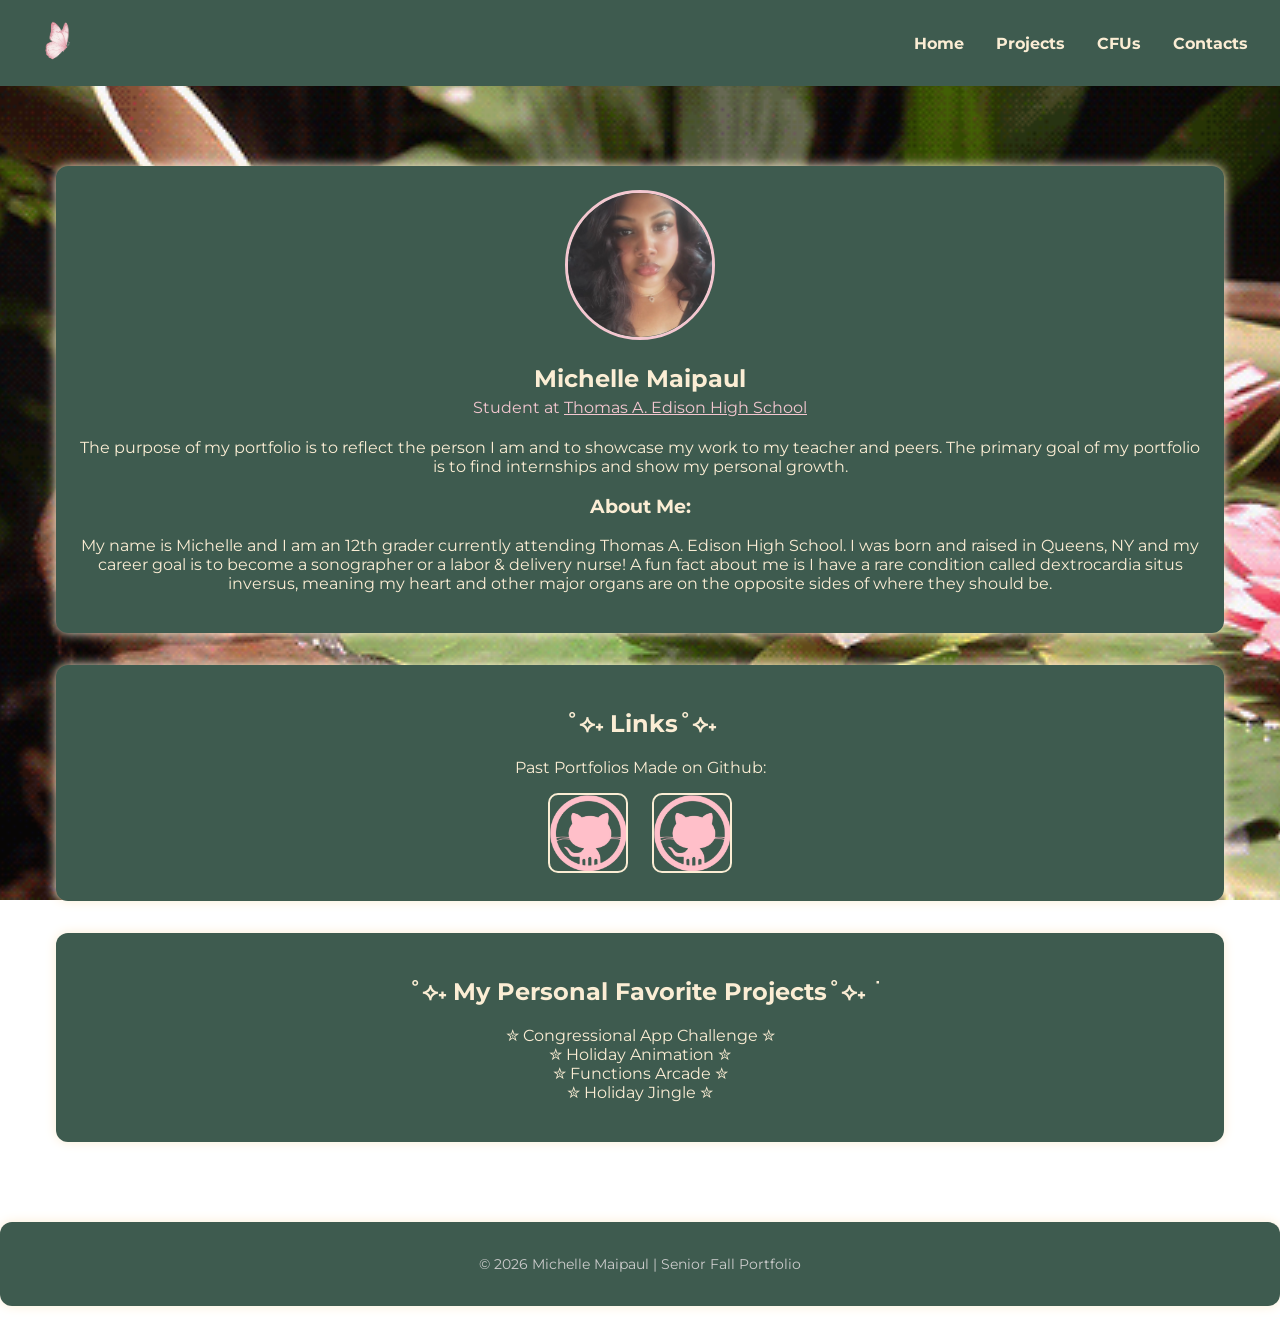
<file: index.html>
<!DOCTYPE html>
<html lang="en">
<head>
  <meta charset="UTF-8" />
  <meta name="viewport" content="width=device-width, initial-scale=1.0" />

  <!-- Update these (from Curator Guide) -->
  <meta name="description" content="Junior Fall Portfolio for YOUR NAME" />
  <meta name="keywords" content="portfolio, junior, projects, programming, web development" />
  <meta name="author" content="YOUR NAME" />

  <title>Michelle Maipaul | Senior Fall Portfolio</title>

  <!-- Main stylesheet -->
  <link rel="stylesheet" href="style.css" />

  <!-- Optional favicon (put your icon file in the same folder) -->
  <link rel="icon" type="image/x-icon" href="butterflyicon.png" />

  <!-- Optional fonts (only keep if your CSS uses them) -->
  <link rel="preconnect" href="https://fonts.googleapis.com" />
  <link rel="preconnect" href="https://fonts.gstatic.com" crossorigin />
  <link href="https://fonts.googleapis.com/css2?family=Montserrat:wght@300;400;700&display=swap" rel="stylesheet" />
</head>

<body>

  <!-- NAVBAR -->
  <header>
    <nav class="navbar">
      <div class="navbar-left">
        <!-- Replace logo.png with your own image file -->
        <img src="butterflyicon.png" alt="Logo" />
      </div>

      <ul class="navbar-right">
        <li><a href="index.html">Home</a></li>
        <li><a href="projects.html">Projects</a></li>
        <li><a href="cfus.html">CFUs</a></li>
        <li><a href="contacts.html">Contacts</a></li>
      </ul>
    </nav>
  </header>

  <!-- MAIN CONTENT -->
  <main class="home-card">

    <!-- ABOUT / BIO CARD -->
    <section class="resource-card">
      <div class="bio">
        <div class="bio-pic">
          <!-- Replace profile.jpg with your own image file -->
          <img src="photoicon.jpeg" alt="Your Photo" />
        </div>

        <div class="bio-text">
          <h1>Michelle Maipaul</h1>
          <h4>Student at  <a href="https://www.taehs.org/" target="_blank">Thomas A. Edison High School</a></h4>
          <p>
           The purpose of my portfolio is to reflect the person I am and to showcase my work to my teacher and peers. The primary goal of my portfolio is to find internships and show my personal growth.
          </p>
          <h3>About Me:</h3>
        <p>My name is Michelle and I am an 12th grader currently attending 
          Thomas A. Edison High School. I was born and raised in Queens, NY and my career goal is to become a sonographer or a labor & delivery nurse! A fun fact about me is I have a rare condition called dextrocardia situs inversus, meaning my heart and other major organs are on the opposite sides of where they should be.</p>
        </div>
      </div>
    </section>

    <!-- QUICK LINKS CARD (optional) -->
    <section class="resource-card">
      <h2>˚⟡˖ Links˚⟡˖ </h2>
      <p>Past Portfolios Made on Github:</p>

      <div class="skill-images">
        <!-- Old portfolio -->
        <a href="https://michellem438.github.io/sophomore_portfolio/" target="_blank" rel="noopener">
          <div class="picture">
            <img class="link-pic" src="githubicon.png" alt="Sophomore Portfolio" />
          </div>
        </a>

        <a href="https://michellem438.github.io/MM_Junior_Portfolio/" target="_blank" rel="noopener">
          <div class="picture">
            <img class="link-pic" src="githubicon.png" alt="Junior Portfolio" />
          </div>
        </a>

      </div>
    </section>

    <!-- PROJECTS SECTION (repeatable blocks) -->
    <section class="resource-card">
      <h2>˚⟡˖ My Personal Favorite Projects˚⟡˖ ࣪</h2>
      <ol>
        <li> ✮ Congressional App Challenge ✮</li>
        <li>   ✮ Holiday Animation ✮</li>
        <li>   ✮ Functions Arcade ✮</li>
        <li>    ✮ Holiday Jingle ✮</li>
        
     </ol>

    </section>

    <!-- PROJECT 1 -->
    <!--<section class="resource-card">
      <div class="project">
        <iframe src="PASTE-PROJECT-LINK-1" title="Project 1"></iframe>

        <div class="reflection">
          <h3>Project Title 1</h3>
          <p>
            Paste your curated reflection for Project 1 here (3–5 sentences).
          </p>
          <p><strong>Skills:</strong> HTML, CSS, Flexbox (edit based on your guide)</p>
        </div>
      </div>
    </section> -->

    <!-- PROJECT 2 -->
    <!--<section class="resource-card">
      <div class="project">
        <iframe src="PASTE-PROJECT-LINK-2" title="Project 2"></iframe>

        <div class="reflection">
          <h3>Project Title 2</h3>
          <p>
            Paste your curated reflection for Project 2 here (3–5 sentences).
          </p>
          <p><strong>Skills:</strong> (list skills here)</p>
        </div>
      </div>
    </section>-->

    <!-- Add more projects by copying PROJECT blocks -->

  </main>

  <!-- FOOTER -->
  <footer class="resource-card">
    <p>© <span id="year"></span> Michelle Maipaul | Senior Fall Portfolio</p>
  </footer>

  <script>
    // Auto-updates the year in the footer
    document.getElementById("year").textContent = new Date().getFullYear();
  </script>

</body>
</html>
</file>
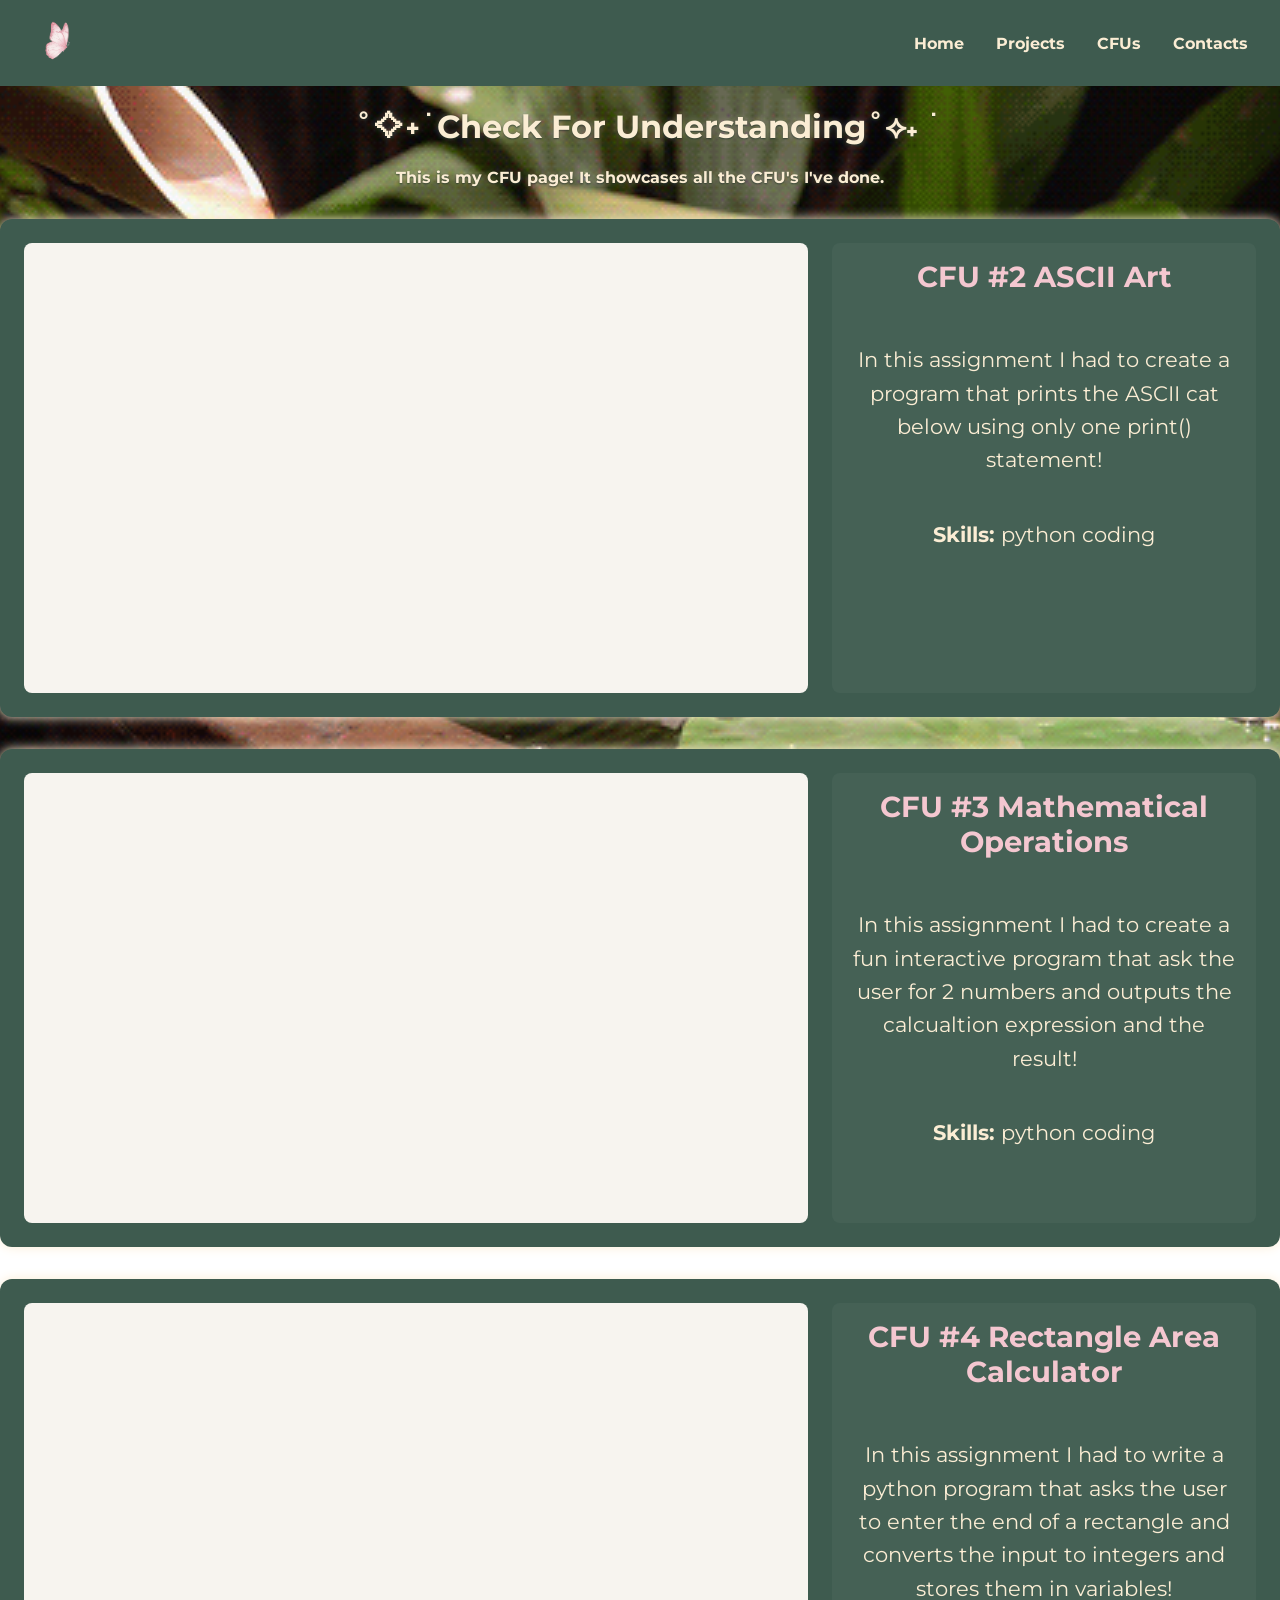
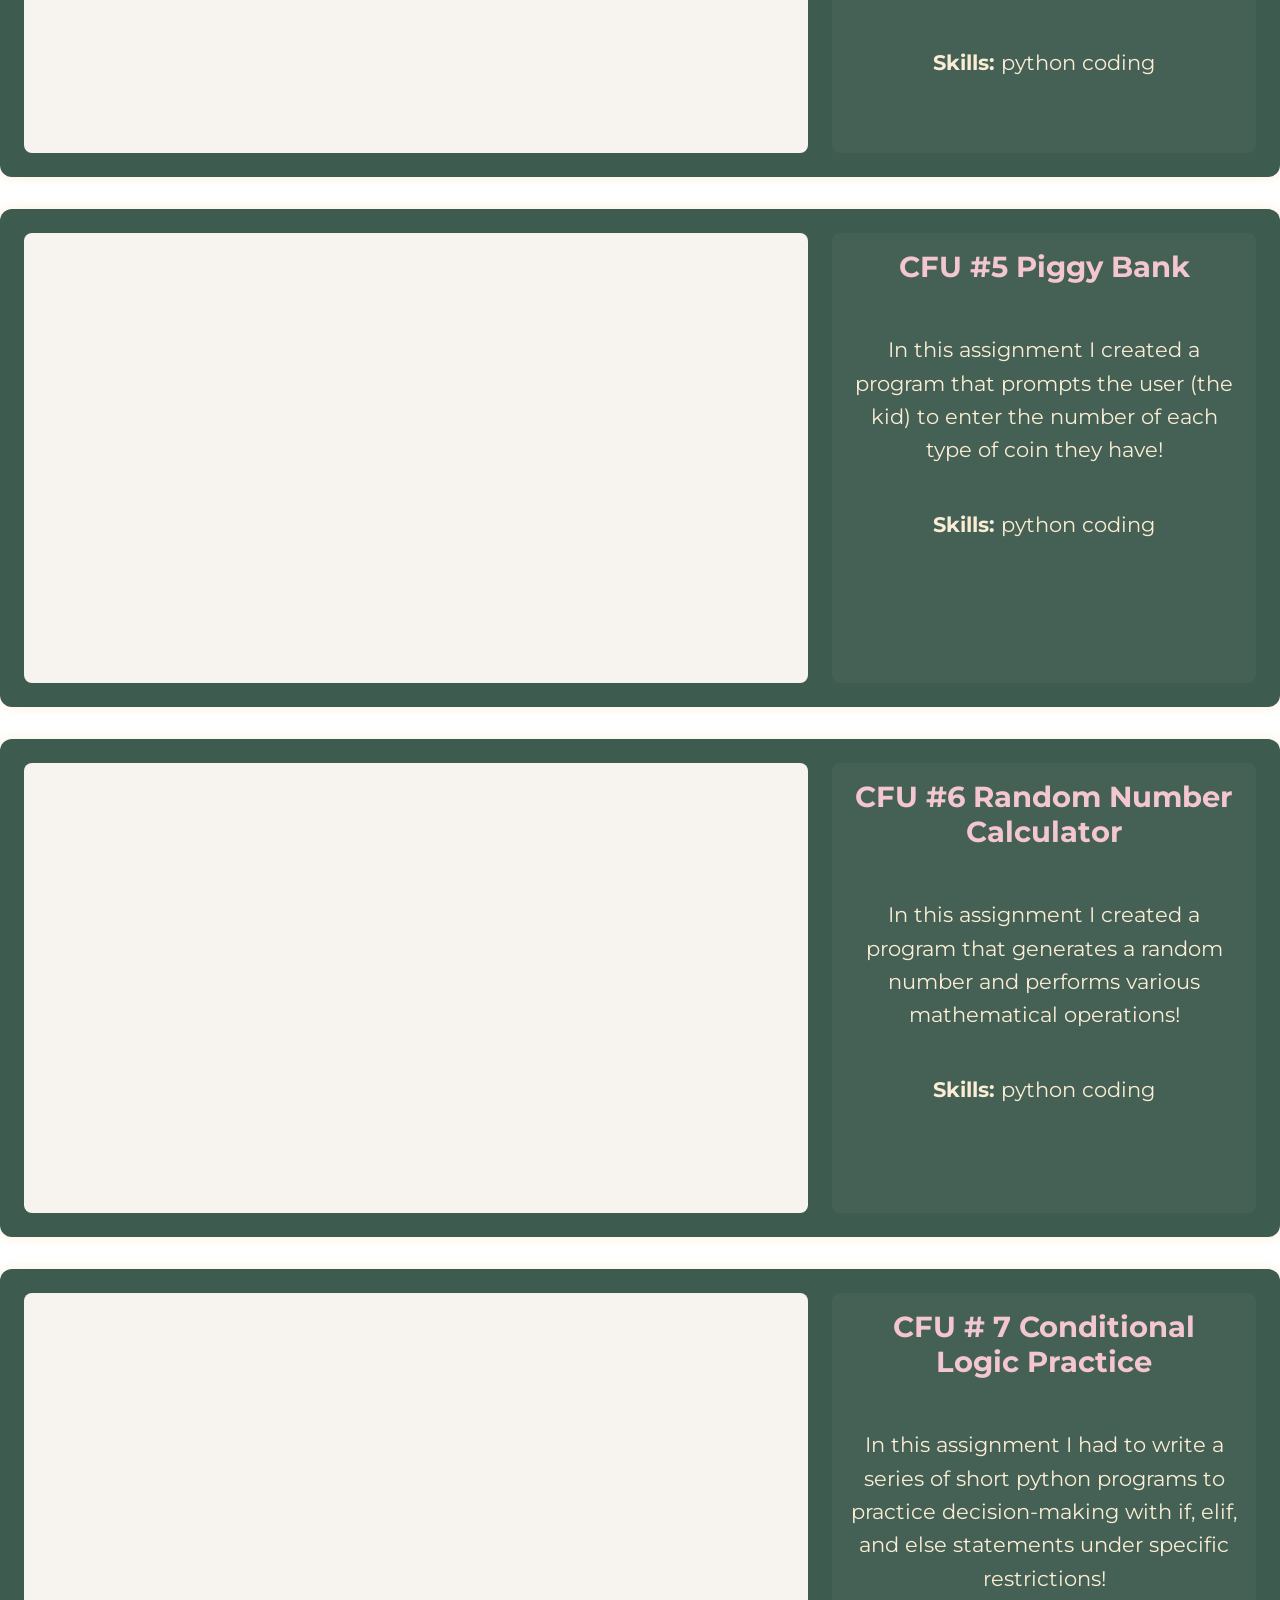
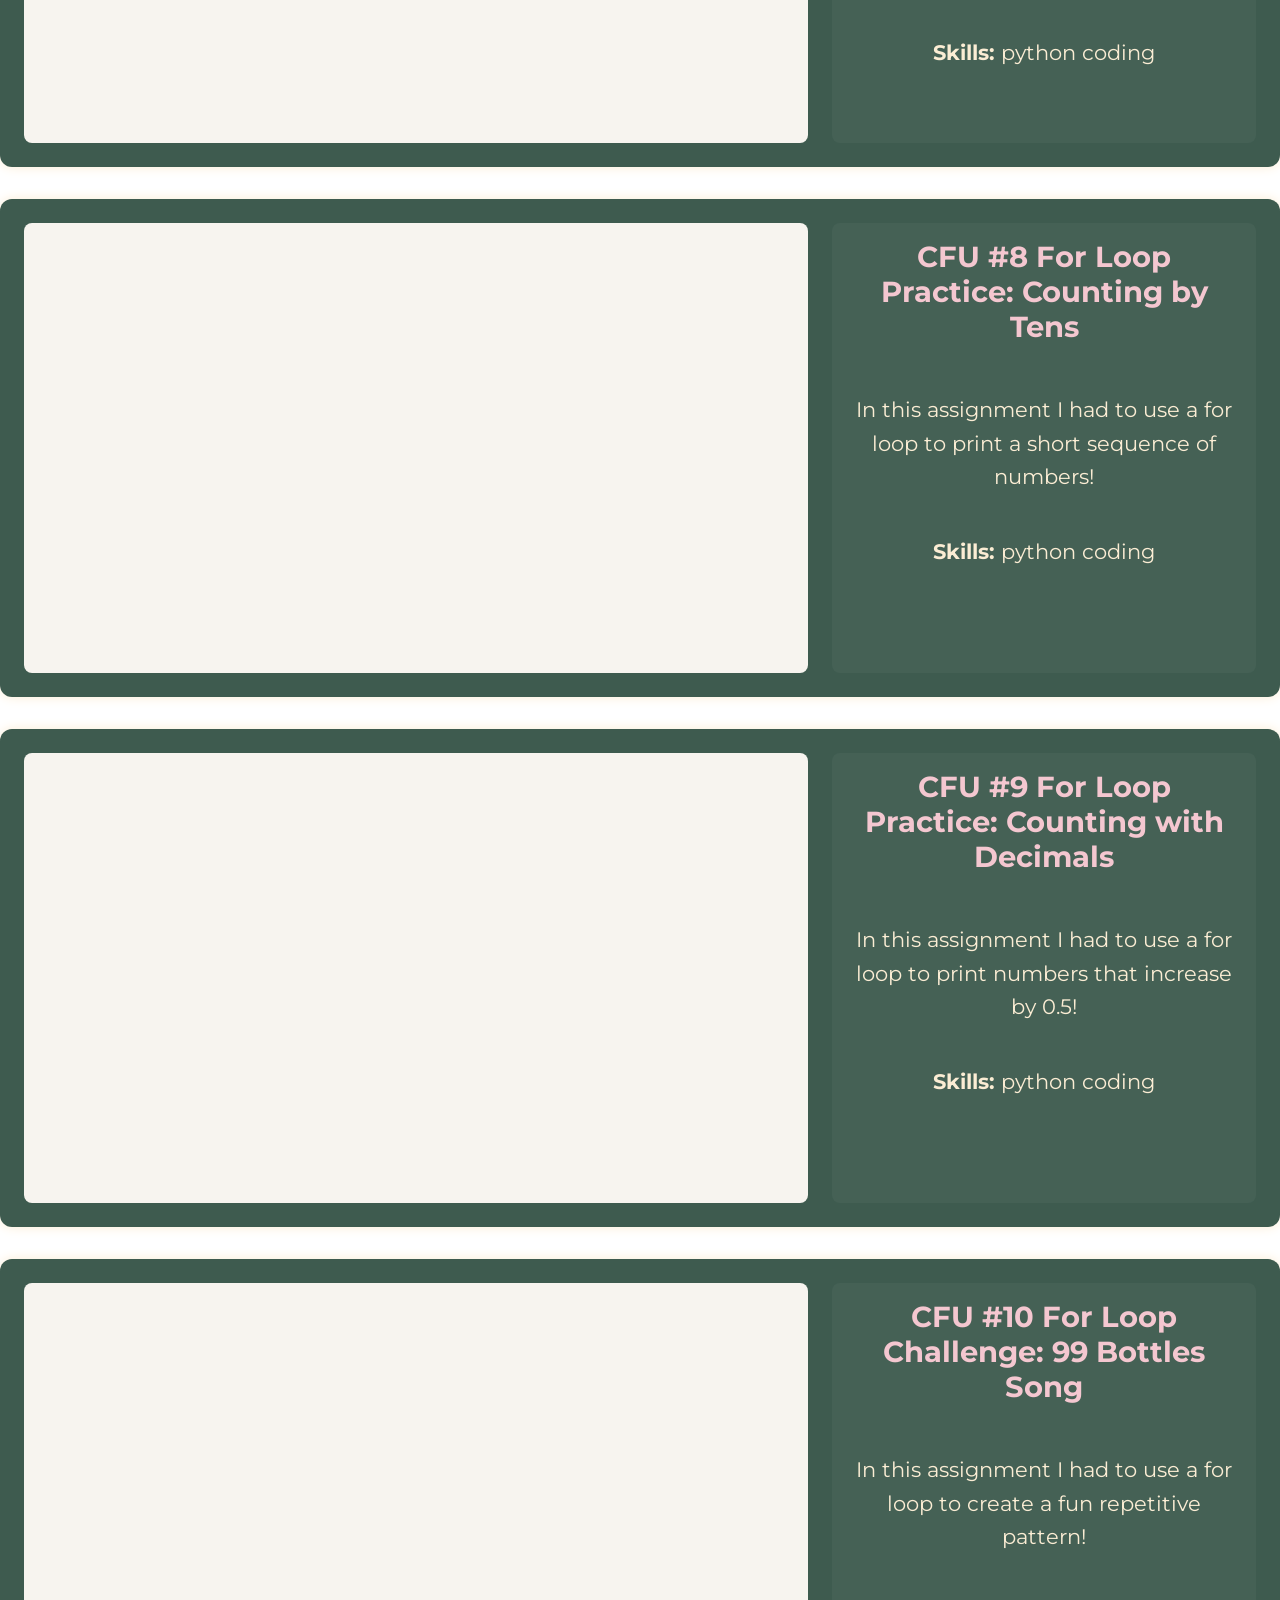
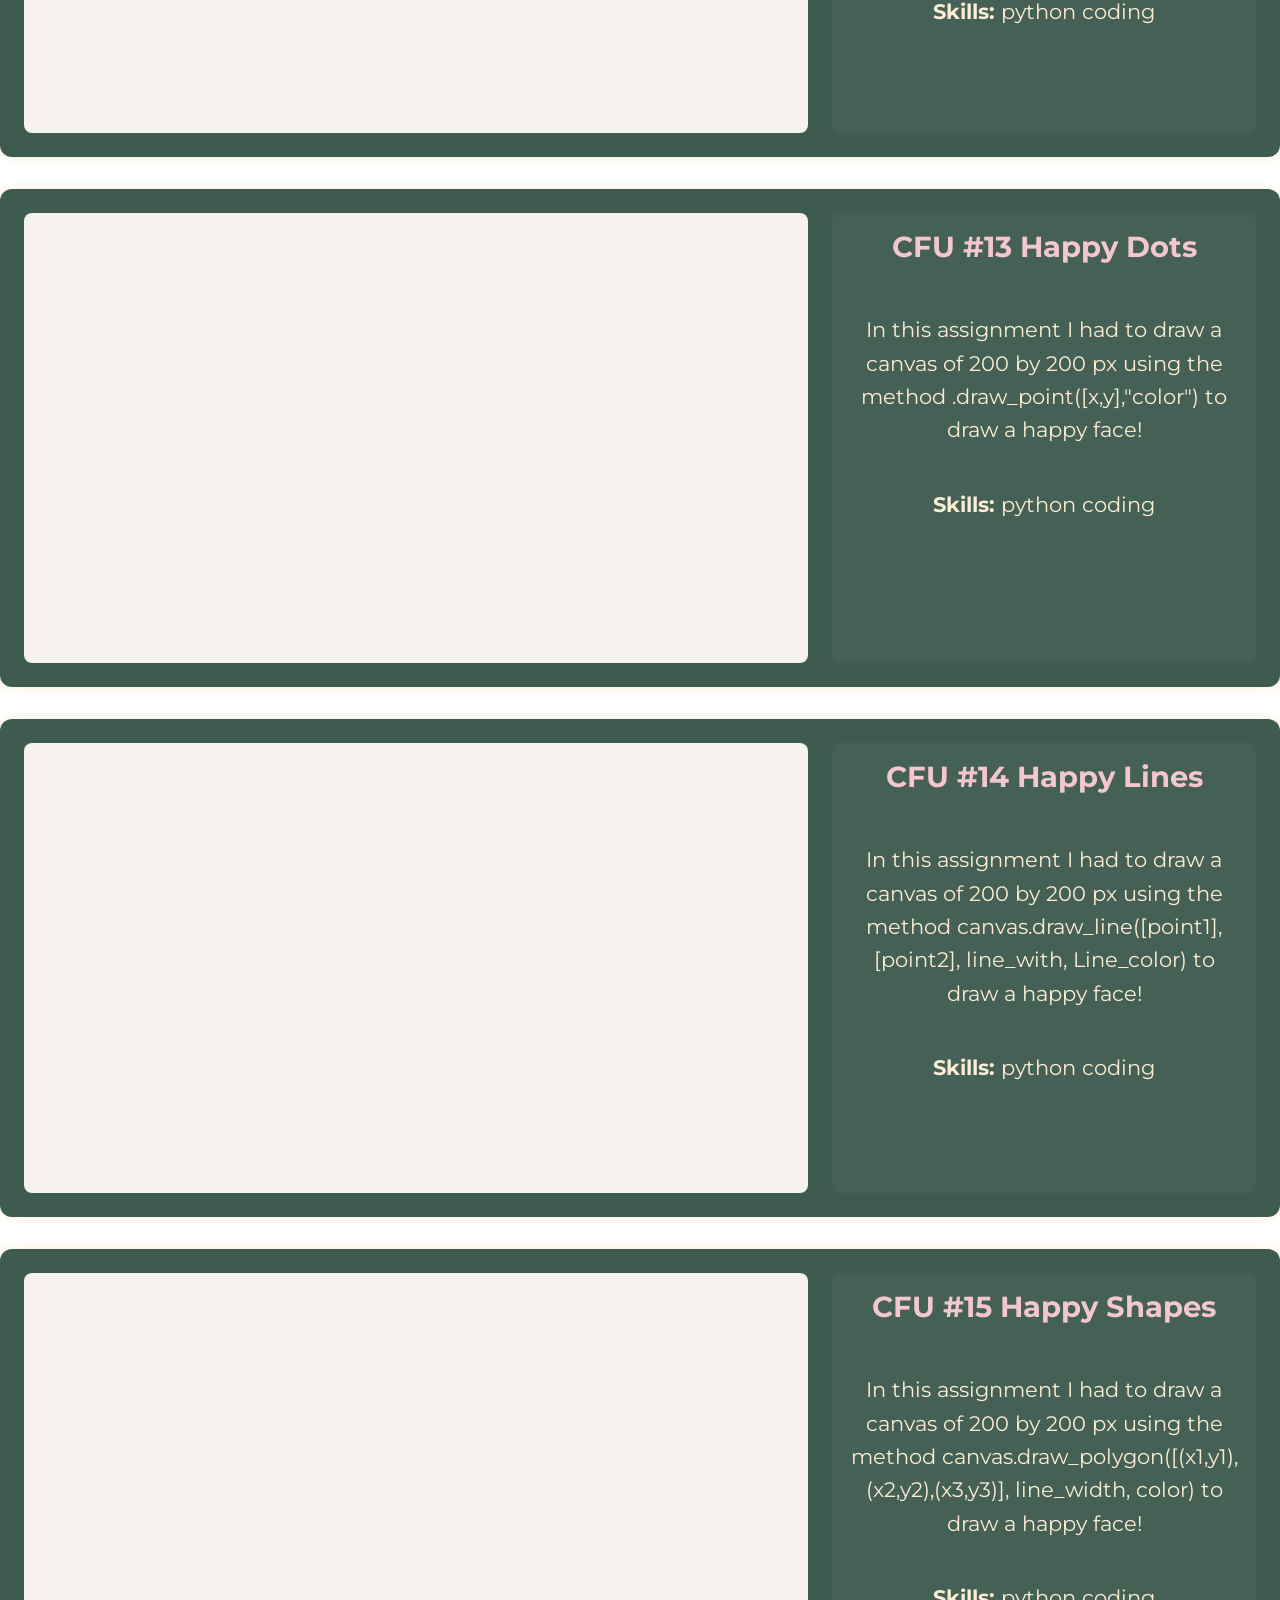
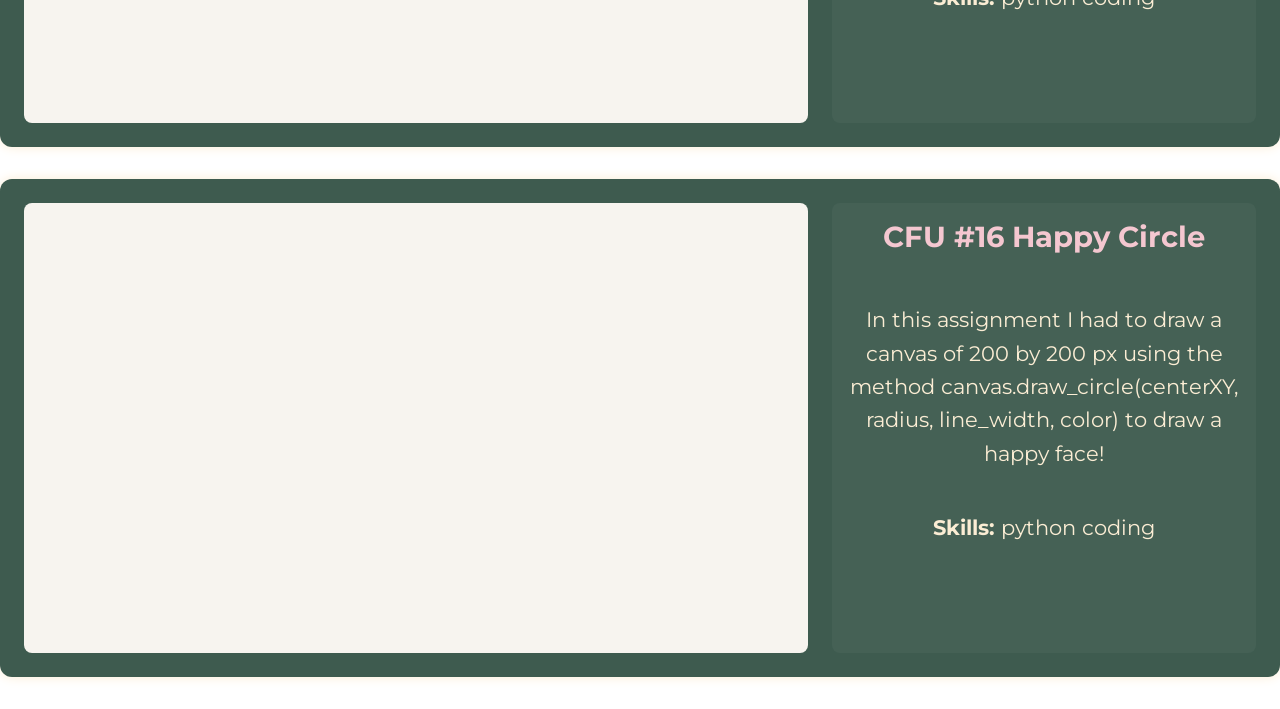
<file: cfus.html>
<!DOCTYPE html>
<html lang="en">
<head>
    <meta charset="UTF-8">
    <meta name="viewport" content="width=device-width, initial-scale=1.0">
    <meta name="description" content="Junior Fall Portfolio for YOUR NAME" />
  <meta name="keywords" content="portfolio, junior, projects, programming, web development" />
  <meta name="author" content="YOUR NAME" />

  <title> Michelle Maipaul | Senior Fall Portfolio</title>

  <!-- Main stylesheet -->
  <link rel="stylesheet" href="style.css" />

  <!-- Optional favicon (put your icon file in the same folder) -->
  <link rel="icon" type="image/x-icon" href="butterflyicon.png" />

  <!-- Optional fonts (only keep if your CSS uses them) -->
  <link rel="preconnect" href="https://fonts.googleapis.com" />
  <link rel="preconnect" href="https://fonts.gstatic.com" crossorigin />
  <link href="https://fonts.googleapis.com/css2?family=Montserrat:wght@300;400;700&display=swap" rel="stylesheet" />
</head>

<body>
</head>
<body>
   <!-- NAVBAR -->
  <header>
    <nav class="navbar">
      <div class="navbar-left">
        <!-- Replace logo.png with your own image file -->
        <img src="butterflyicon.png" alt="Logo" />
      </div>

      <ul class="navbar-right">
        <li><a href="index.html">Home</a></li>
        <li><a href="projects.html">Projects</a></li>
        <li><a href="cfus.html">CFUs</a></li>
        <li><a href="contacts.html">Contacts</a></li>
      </ul>
    </nav>
  </header>
  <div class="page-textsize">
  <h1>˚⟡˖ ࣪Check For Understanding˚⟡˖ ࣪</h1>
  <h4>This is my CFU page! It showcases all the CFU's I've done.</h4>
</div>

   <!-- PROJECT 2 -->
    <section class="resource-card">
      <div class="project">
        <iframe src="https://py3.codeskulptor.org/#user311_xh56rdeZj6T5iF7.py" title="Project 2"></iframe>

        <div class="reflection">
          <h3>CFU #2 ASCII Art</h3>
          <p>
            In this assignment I had to create a program that prints the ASCII cat below using only one print() statement!
          </p>
          <p><strong>Skills:</strong> python coding</p>
        </div>
      </div>
    </section> 

    <!-- PROJECT 3 -->
    <section class="resource-card">
      <div class="project">
        <iframe src="https://py3.codeskulptor.org/#user311_4EfsH9yagoaerFi.py" title="Project 3"></iframe>

        <div class="reflection">
          <h3>CFU #3 Mathematical Operations</h3>
          <p>
            In this assignment I had to create a fun interactive program that ask the user for 2 numbers and outputs the calcualtion expression and the result!
          </p>
          <p><strong>Skills:</strong> python coding</p>
        </div>
      </div>
    </section> 

    <!-- PROJECT 4 -->
    <section class="resource-card">
      <div class="project">
        <iframe src="https://py3.codeskulptor.org/#user311_t0GzwCcNdtq6Jhc.py" title="Project 4"></iframe>

        <div class="reflection">
          <h3>CFU #4 Rectangle Area Calculator</h3>
          <p>
            In this assignment I had to write a python program that asks the user to enter the end of a rectangle and converts the input to integers and stores them in variables!
          </p>
          <p><strong>Skills:</strong> python coding</p>
        </div>
      </div>
    </section>
    
    <!-- PROJECT 5 -->
    <section class="resource-card">
      <div class="project">
        <iframe src="https://py3.codeskulptor.org/#user311_j18sLvFP7zLYMWj.py" title="Project 5"></iframe>

        <div class="reflection">
          <h3>CFU #5 Piggy Bank</h3>
          <p>
            In this assignment I created a program that prompts the user (the kid) to enter the number of each type of coin they have!
          </p>
          <p><strong>Skills:</strong> python coding</p>
        </div>
      </div>
    </section> 

    <!-- PROJECT 6 -->
    <section class="resource-card">
      <div class="project">
        <iframe src="https://py3.codeskulptor.org/#user311_ffOQmukXGQqYvKT.py" title="Project 6"></iframe>

        <div class="reflection">
          <h3>CFU #6 Random Number Calculator </h3>
          <p>
            In this assignment I created a program that generates a random number and performs various mathematical operations!
          </p>
          <p><strong>Skills:</strong> python coding</p>
        </div>
      </div>
    </section> 

    <!-- PROJECT 7 -->
    <section class="resource-card">
      <div class="project">
        <iframe src="https://py3.codeskulptor.org/#user311_3ikbQiB5KNA5i5m.py" title="Project 7"></iframe>
        <div class="reflection">
          <h3>CFU # 7 Conditional Logic Practice</h3>
          <p>
            In this assignment I had to write a series of short python programs to practice decision-making with if, elif, and else statements under specific restrictions!
          </p>
          <p><strong>Skills:</strong> python coding</p>
        </div>
      </div>
    </section> 

    <!-- PROJECT 8 -->
    <section class="resource-card">
      <div class="project">
        <iframe src="https://py3.codeskulptor.org/#user311_EvmBdtLcW0ielmT.py" title="Project 8"></iframe>

        <div class="reflection">
          <h3>CFU #8 For Loop Practice: Counting by Tens</h3>
          <p>
           In this assignment I had to use a for loop to print a short sequence of numbers!
          </p>
          <p><strong>Skills:</strong> python coding</p>
        </div>
      </div>
    </section> 

    <!-- PROJECT 9 -->
    <section class="resource-card">
      <div class="project">
        <iframe src="https://py3.codeskulptor.org/#user311_plUH3CPfX0SSL4q.py" title="Project 9"></iframe>

        <div class="reflection">
          <h3>CFU #9 For Loop Practice: Counting with Decimals</h3>
          <p>
            In this assignment I had to use a for loop to print numbers that increase by 0.5!
          </p>
          <p><strong>Skills:</strong> python coding</p>
        </div>
      </div>
    </section> 

    <!-- PROJECT 10 -->
    <section class="resource-card">
      <div class="project">
        <iframe src="https://py3.codeskulptor.org/#user311_A4oJzSZWlzSeozY.py" title="Project 10"></iframe>

        <div class="reflection">
          <h3>CFU #10 For Loop Challenge: 99 Bottles Song</h3>
          <p>
            In this assignment I had to use a for loop to create a fun repetitive pattern!
          </p>
          <p><strong>Skills:</strong> python coding</p>
        </div>
      </div>
    </section> 

     <!-- PROJECT 13 -->
    <section class="resource-card">
      <div class="project">
        <iframe src="https://py3.codeskulptor.org/#user311_jNIM8Jsum4xadjG.py" title="Project 13"></iframe>

        <div class="reflection">
          <h3>CFU #13 Happy Dots</h3>
          <p>
           In this assignment I had to draw a canvas of 200 by 200 px using the  method .draw_point([x,y],"color") to  draw a happy  face!
          </p>
          <p><strong>Skills:</strong> python coding</p>
        </div>
      </div>
    </section> 

     <!-- PROJECT 14 -->
    <section class="resource-card">
      <div class="project">
        <iframe src="https://py3.codeskulptor.org/#user311_JHpMHntKiHM6UmI.py" title="Project 14"></iframe>

        <div class="reflection">
          <h3> CFU #14 Happy Lines</h3>
          <p> In this assignment I had to draw a canvas of 200 by 200 px using the  method  canvas.draw_line([point1], [point2], line_with, Line_color) to  draw a happy  face!
          </p>
          <p><strong>Skills:</strong> python coding</p>
        </div>
      </div>
    </section> 

     <!-- PROJECT 15 -->
    <section class="resource-card">
      <div class="project">
        <iframe src="https://py3.codeskulptor.org/#user311_ZI0i2a9bFtYEwVI.py" title="Project 15"></iframe>

        <div class="reflection">
          <h3>CFU #15 Happy Shapes</h3>
          <p>
            In this assignment I had to draw a canvas of 200 by 200 px using the  method canvas.draw_polygon([(x1,y1),(x2,y2),(x3,y3)], line_width, color) to  draw a happy  face!

          </p>
          <p><strong>Skills:</strong> python coding</p>
        </div>
      </div>
    </section> 

     <!-- PROJECT 16 -->
    <section class="resource-card">
      <div class="project">
        <iframe src="https://py3.codeskulptor.org/#user311_wlhwjj1E50yd3y6.py" title="Project 16"></iframe>

        <div class="reflection">
          <h3>CFU #16 Happy Circle</h3>
          <p>
            In this assignment I had to draw a canvas of 200 by 200 px using the  method canvas.draw_circle(centerXY, radius, line_width, color) to  draw a happy  face!
          </p>
          <p><strong>Skills:</strong> python coding</p>
        </div>
      </div>
    </section> 
</body>
</html>
</file>
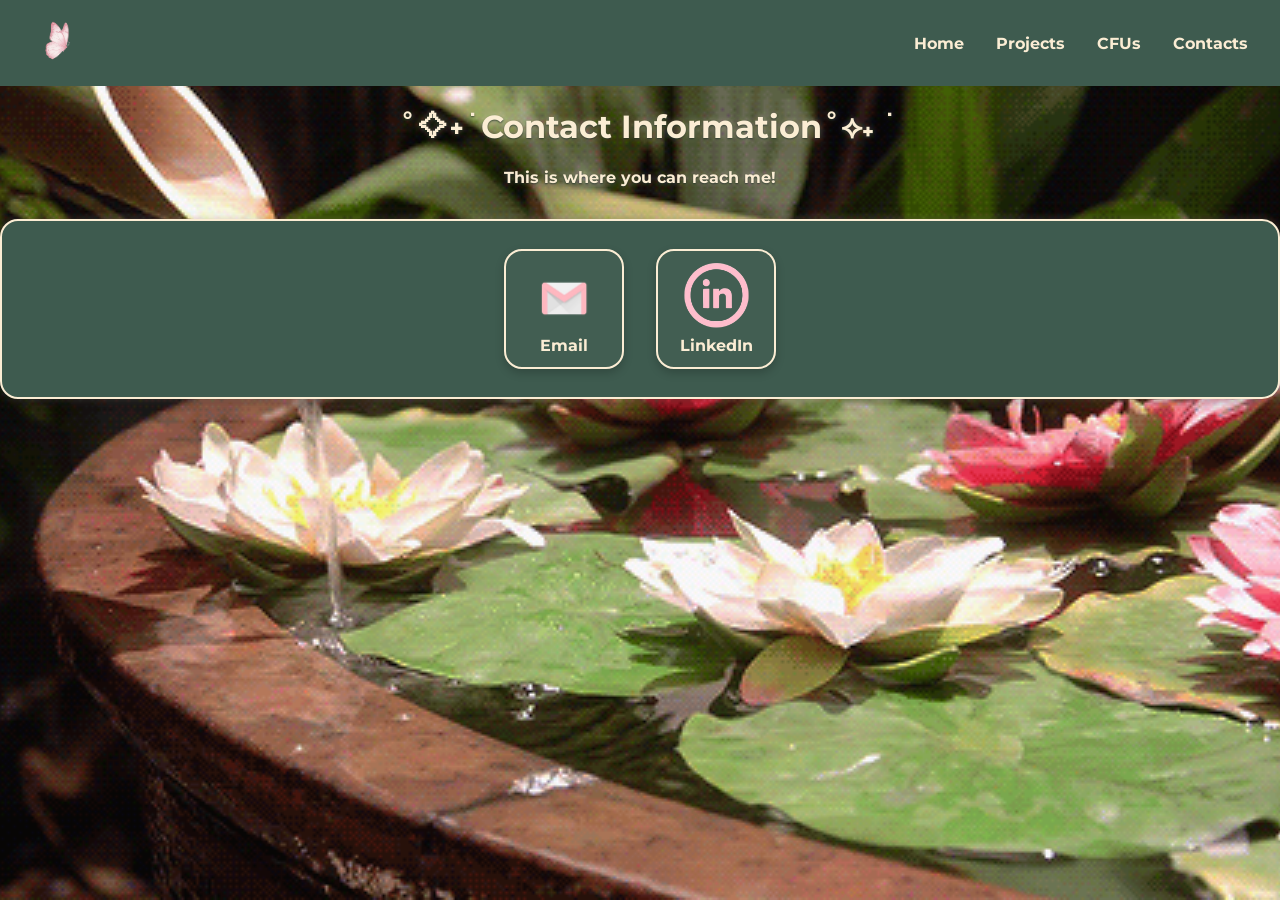
<file: contacts.html>
<!DOCTYPE html>
<html lang="en">
<head>
    <meta charset="UTF-8">
    <meta name="viewport" content="width=device-width, initial-scale=1.0">
    <meta name="description" content="Junior Fall Portfolio for YOUR NAME" />
  <meta name="keywords" content="portfolio, junior, projects, programming, web development" />
  <meta name="author" content="YOUR NAME" />

  <title> Michelle Maipaul | Senior Fall Portfolio</title>

  <!-- Main stylesheet -->
  <link rel="stylesheet" href="style.css" />

  <!-- Optional favicon (put your icon file in the same folder) -->
  <link rel="icon" type="image/x-icon" href="butterflyicon.png" />

  <!-- Optional fonts (only keep if your CSS uses them) -->
  <link rel="preconnect" href="https://fonts.googleapis.com" />
  <link rel="preconnect" href="https://fonts.gstatic.com" crossorigin />
  <link href="https://fonts.googleapis.com/css2?family=Montserrat:wght@300;400;700&display=swap" rel="stylesheet" />
</head>

<body>
</head>
<body>
   <!-- NAVBAR -->
  <header>
    <nav class="navbar">
      <div class="navbar-left">
        <!-- Replace logo.png with your own image file -->
        <img src="butterflyicon.png" alt="Logo" />
      </div>

      <ul class="navbar-right">
        <li><a href="index.html">Home</a></li>
        <li><a href="projects.html">Projects</a></li>
        <li><a href="cfus.html">CFUs</a></li>
        <li><a href="contacts.html">Contacts</a></li>
      </ul>
    </nav>
  </header>
  <div class="page-textsize">
  <h1>˚⟡˖ ࣪Contact Information˚⟡˖ ࣪</h1>
  <h4>This is where you can reach me!</h4>
</div>

 <!-- CONTACT BUTTONS -->
<section class="resource-card contact-page">

    <!-- Email Button -->
    <a href="mailto:michellem438@nycstudents.net" class="contact-button">
        <img class="link-pic" src="emailicon.png" alt="Email" />
        <span>Email</span>
    </a>

    <!-- LinkedIn Button -->
    <a href="https://www.linkedin.com/in/michelle-m-911945395/"
       target="_blank"
       rel="noopener"
       class="contact-button">
        <img class="link-pic" src="linkedinicon.png" alt="LinkedIn" />
        <span>LinkedIn</span>
    </a>

</section>
    </section>
    </body>
</file>
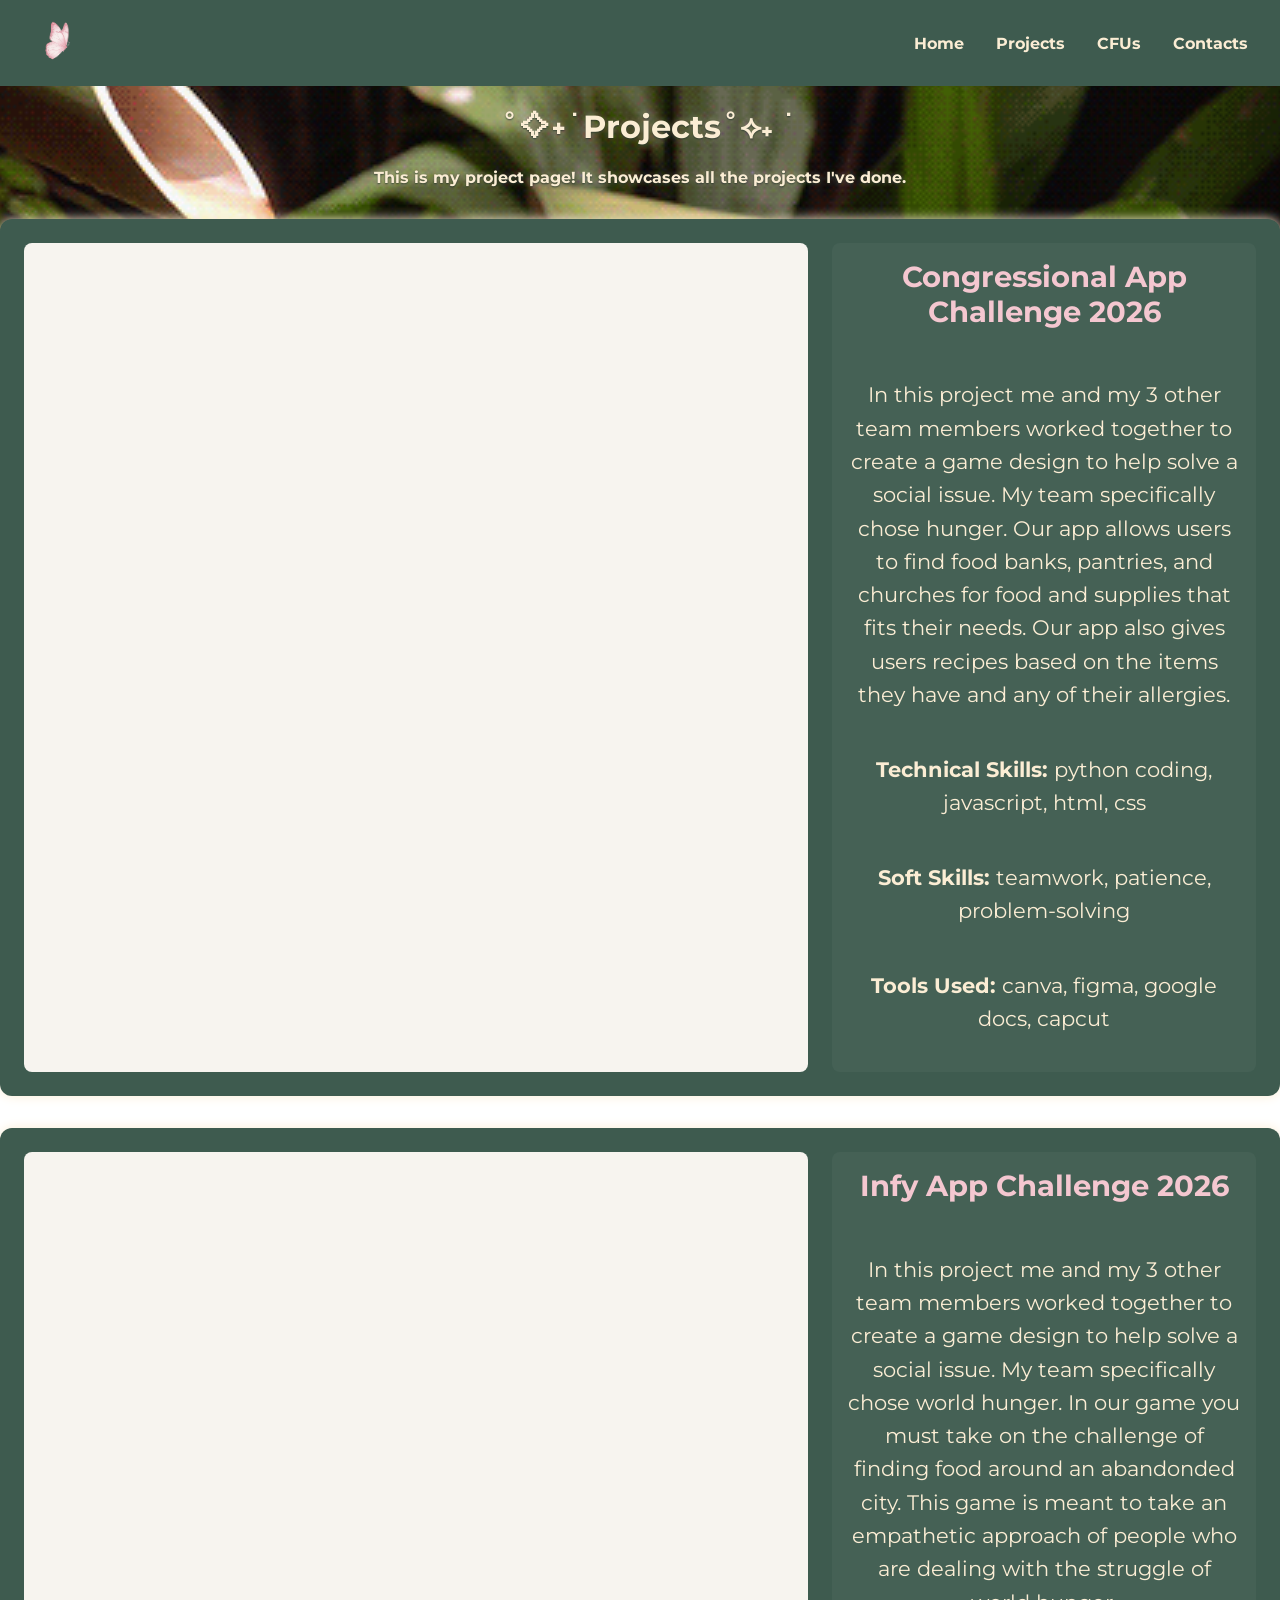
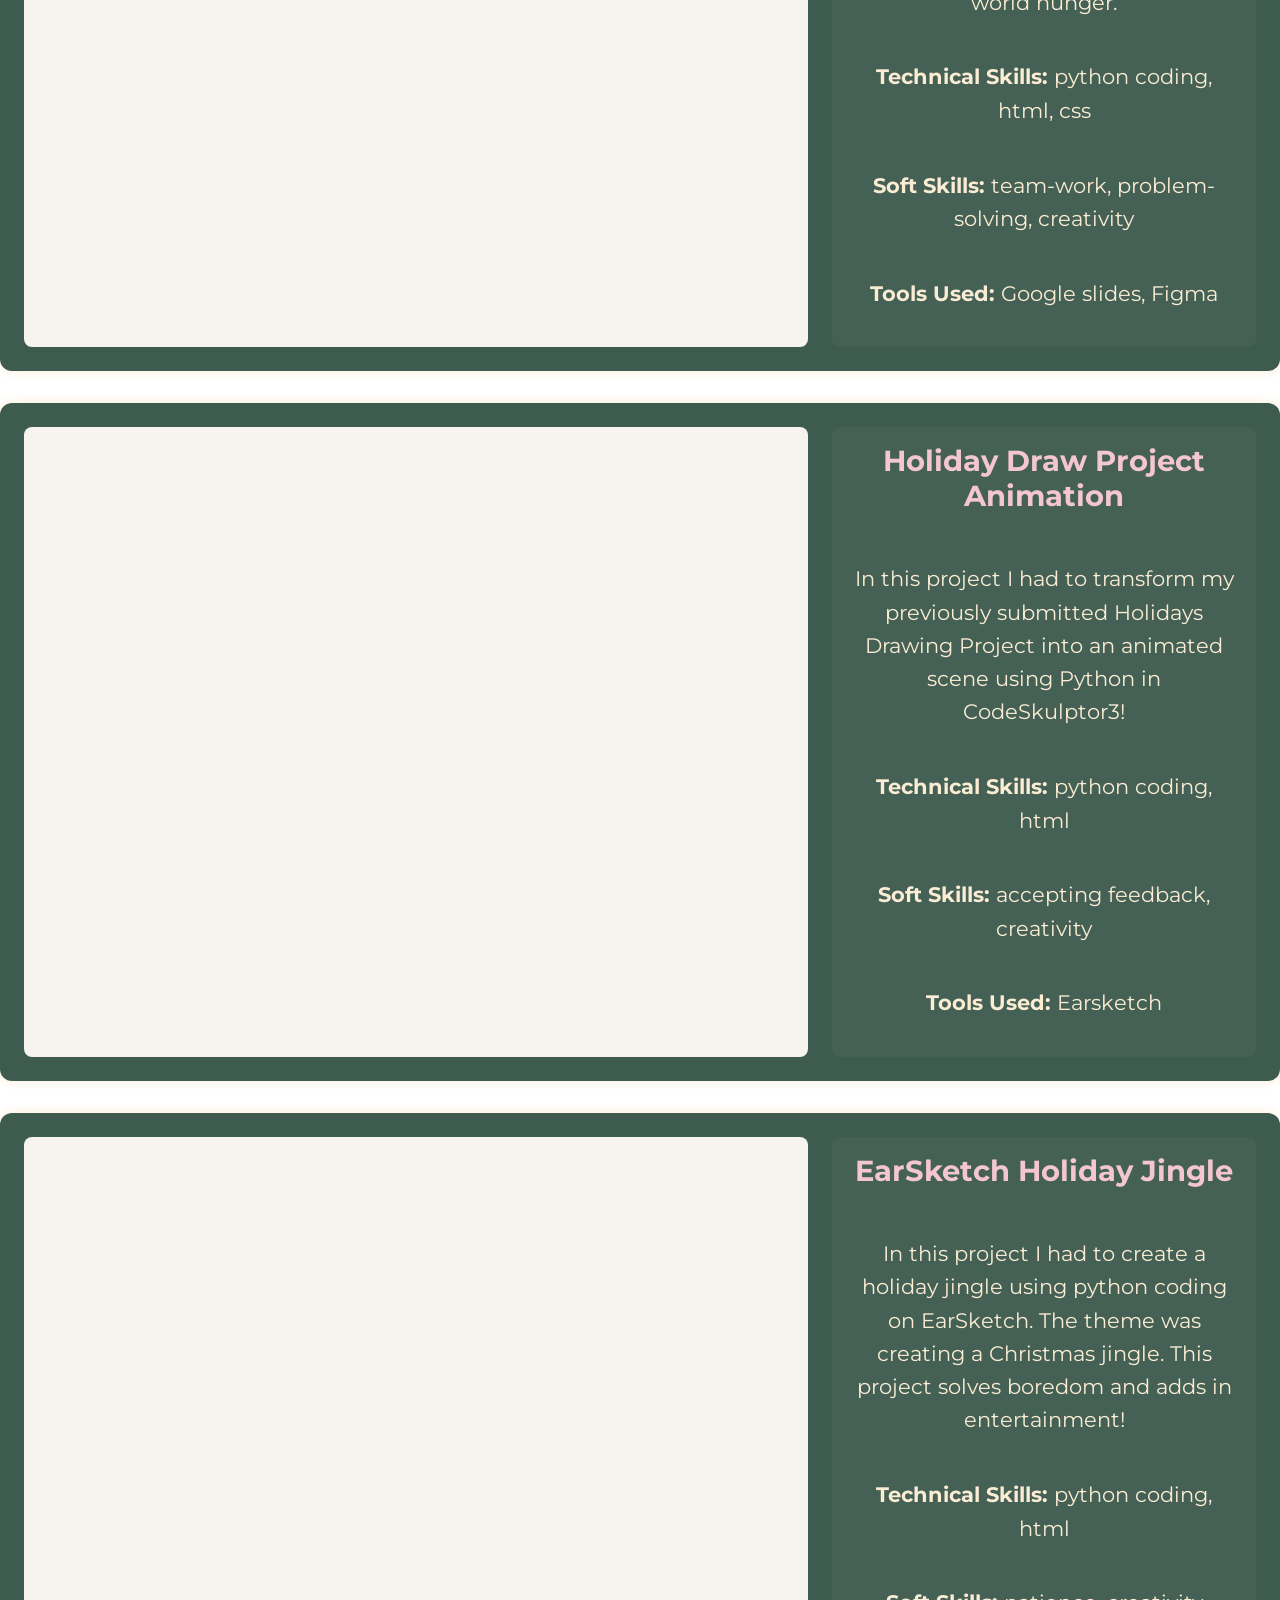
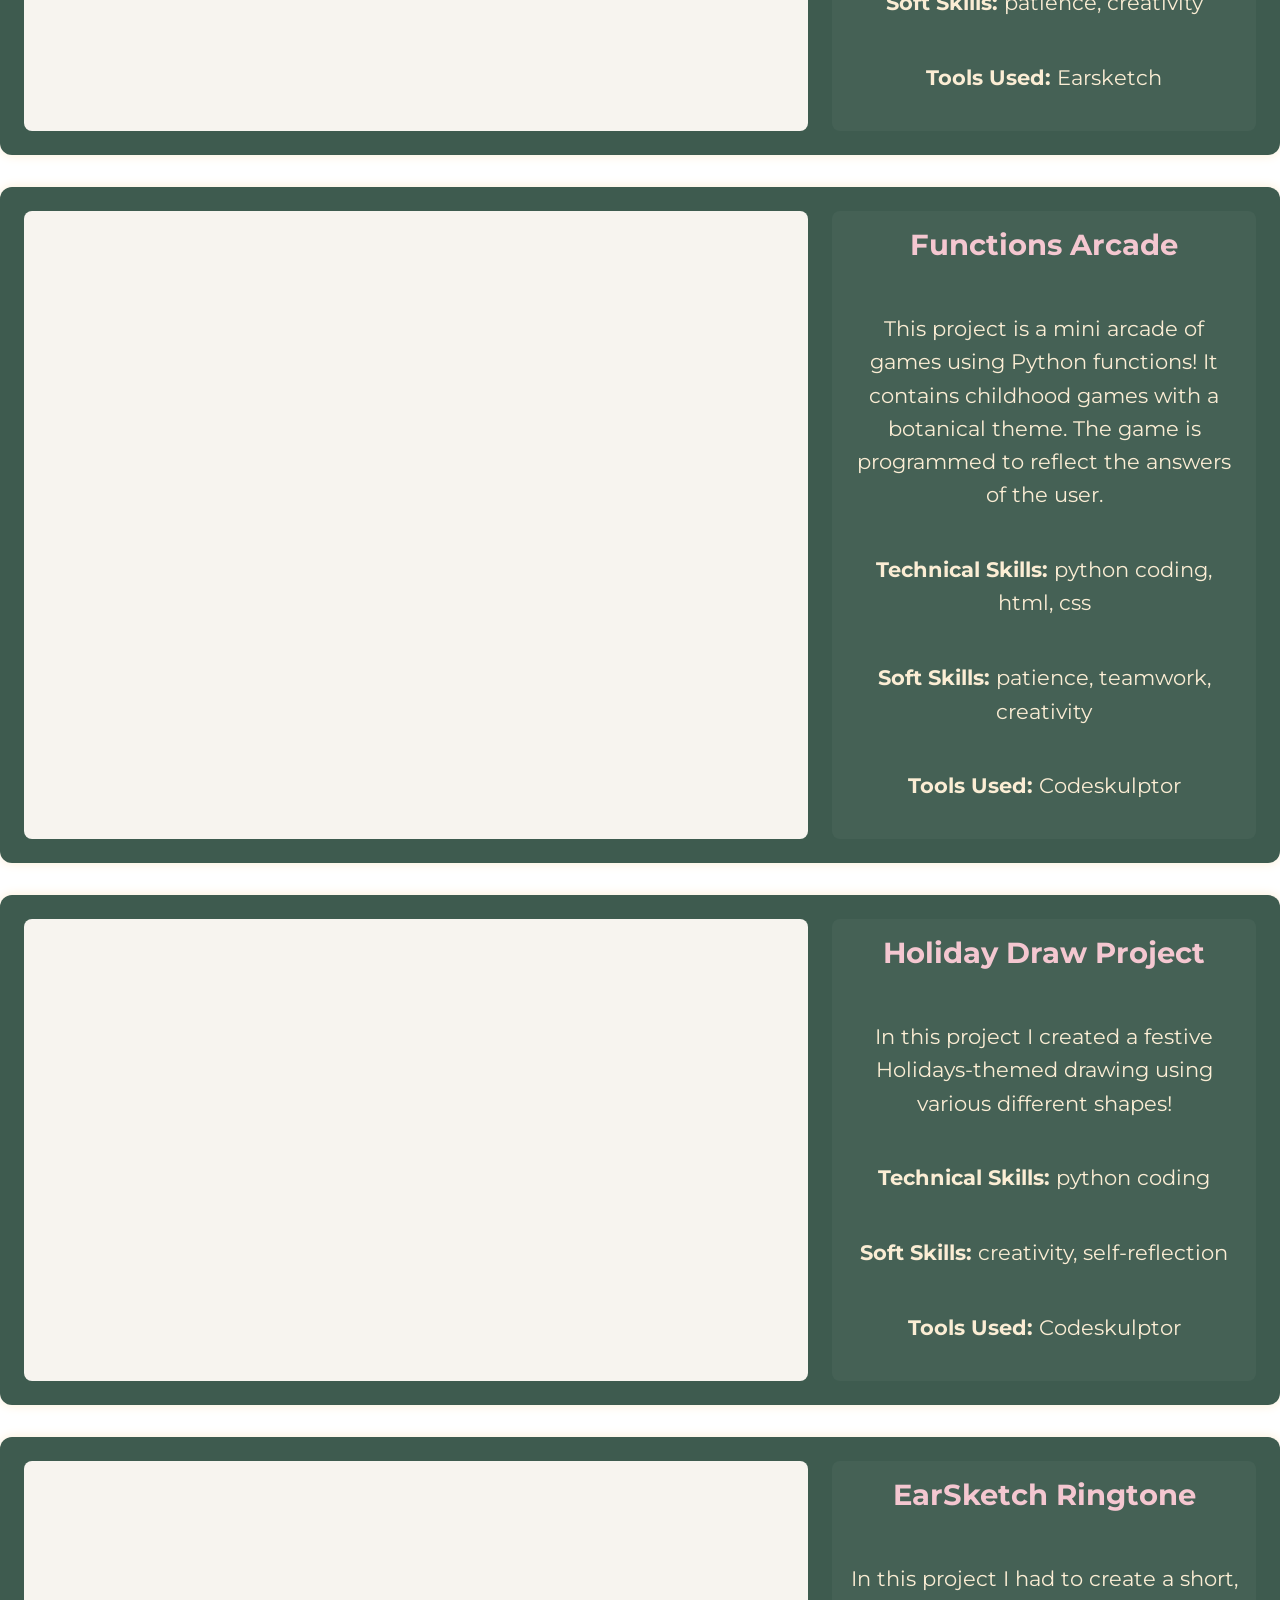
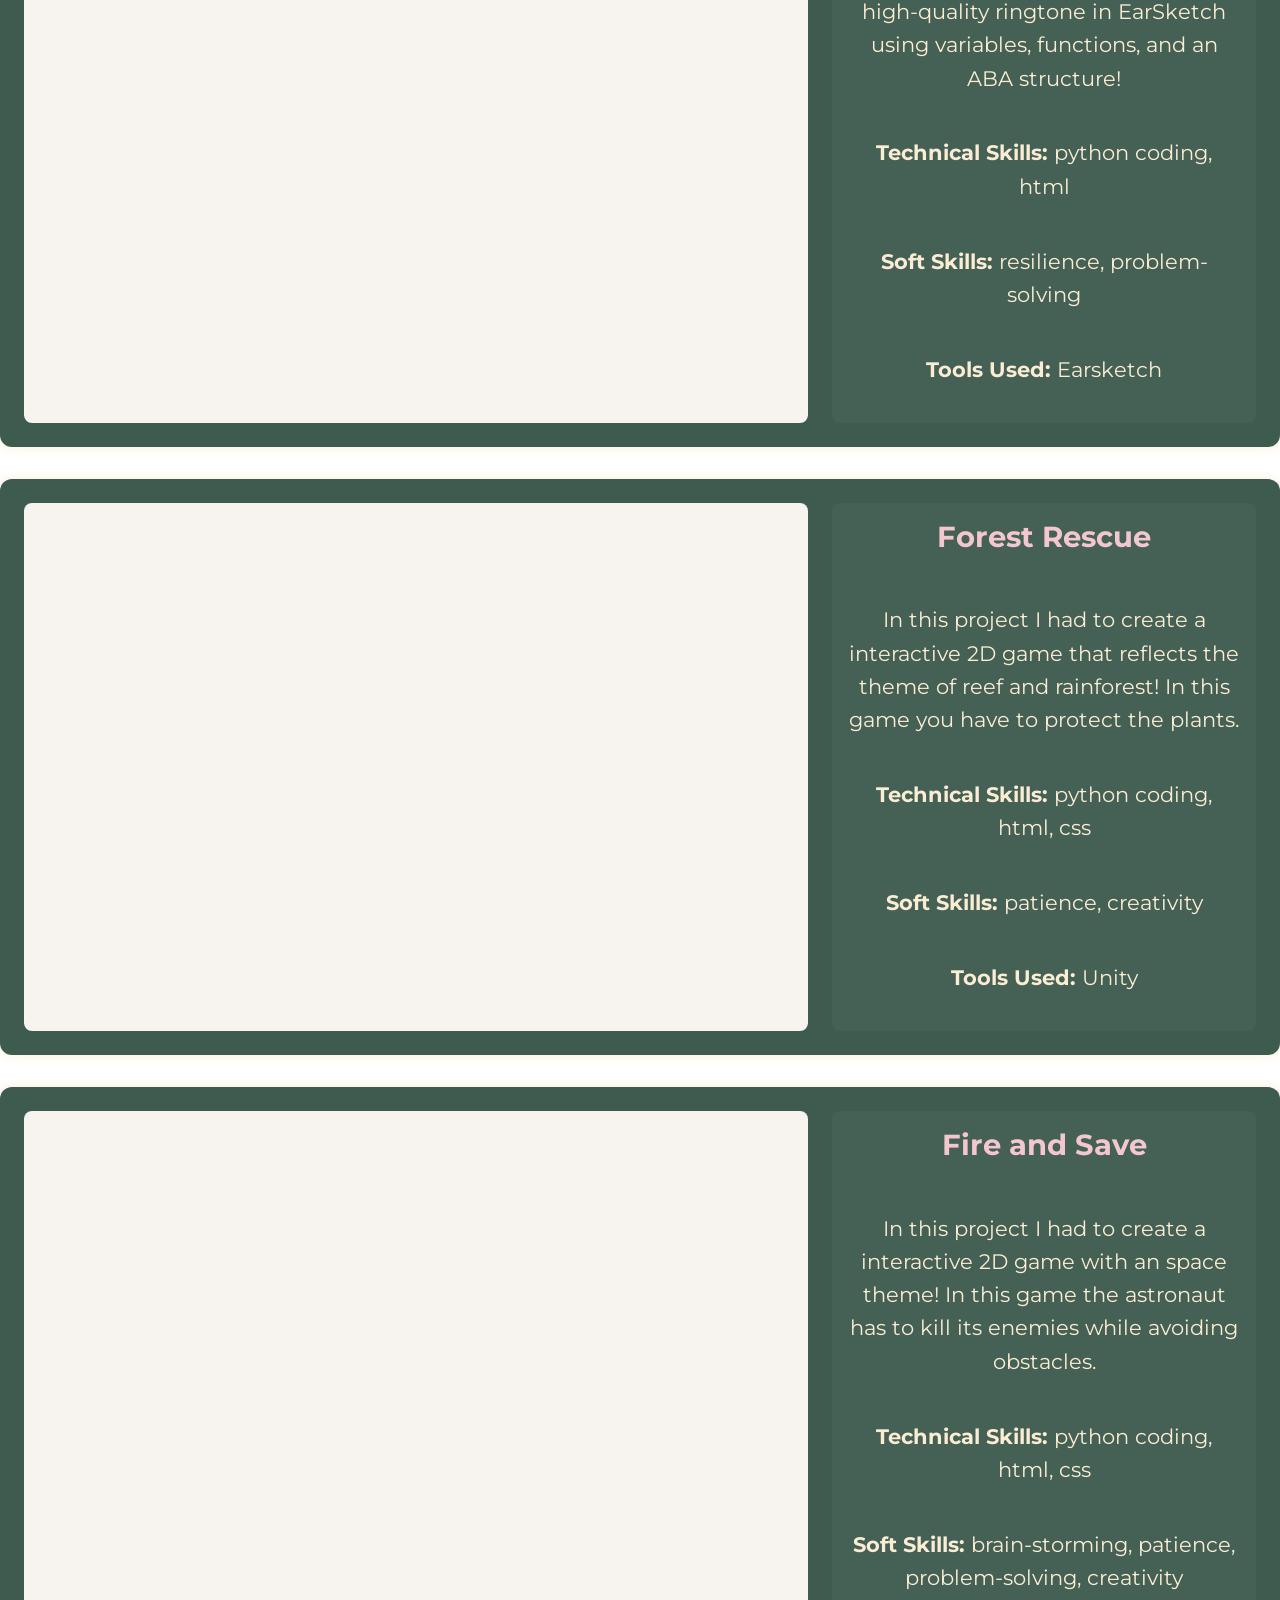
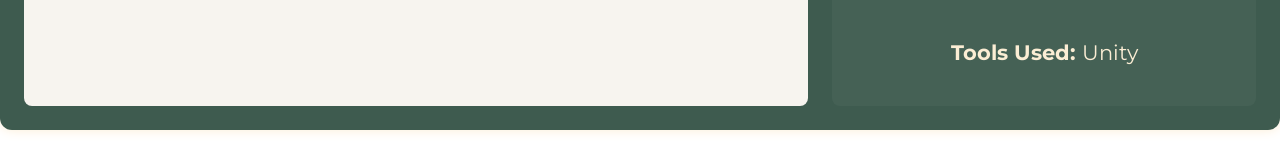
<file: projects.html>
<!DOCTYPE html>
<html lang="en">
<head>
    <meta charset="UTF-8">
    <meta name="viewport" content="width=device-width, initial-scale=1.0">
    <meta name="description" content="Junior Fall Portfolio for YOUR NAME" />
  <meta name="keywords" content="portfolio, junior, projects, programming, web development" />
  <meta name="author" content="YOUR NAME" />

  <title> Michelle Maipaul | Senior Fall Portfolio</title>

  <!-- Main stylesheet -->
  <link rel="stylesheet" href="style.css" />

  <!-- Optional favicon (put your icon file in the same folder) -->
  <link rel="icon" type="image/x-icon" href="butterflyicon.png" />

  <!-- Optional fonts (only keep if your CSS uses them) -->
  <link rel="preconnect" href="https://fonts.googleapis.com" />
  <link rel="preconnect" href="https://fonts.gstatic.com" crossorigin />
  <link href="https://fonts.googleapis.com/css2?family=Montserrat:wght@300;400;700&display=swap" rel="stylesheet" />
</head>

<body>
</head>
<body>
   <!-- NAVBAR -->
  <header>
    <nav class="navbar">
      <div class="navbar-left">
        <!-- Replace logo.png with your own image file -->
        <img src="butterflyicon.png" alt="Logo" />
      </div>

      <ul class="navbar-right">
        <li><a href="index.html">Home</a></li>
        <li><a href="projects.html">Projects</a></li>
        <li><a href="cfus.html">CFUs</a></li>
        <li><a href="contacts.html">Contacts</a></li>
      </ul>
    </nav>
  </header>
  <div class="page-textsize">
  <h1>˚⟡˖ ࣪Projects˚⟡˖ ࣪</h1>
  <h4>This is my project page! It showcases all the projects I've done.</h4>
</div>

<section class="resource-card">
      <div class="project">
        <iframe src="https://hefty-flame-75223969.figma.site" title="Project 9"></iframe>

        <div class="reflection">
          <h3>Congressional App Challenge 2026</h3>
          <p>
             In this project me and my 3 other team members worked together to create a game design to help solve a social issue. My team specifically chose hunger. Our app allows users to find food banks, pantries, and churches for food and supplies that fits their needs. Our app also gives users recipes based on the items they have and any of their allergies.
          </p>
          <p><strong> Technical Skills:</strong> python coding, javascript, html, css</p>
           <p><strong> Soft Skills:</strong> teamwork, patience, problem-solving</p>
           <p><strong> Tools Used:</strong> canva, figma, google docs, capcut</p>


        </div>
      </div>
    </section>

<section class="resource-card">
      <div class="project">
        <iframe src="https://rmnjot23.github.io/TeamBrownies_InfyApp26/" title="Project 8"></iframe>

        <div class="reflection">
          <h3>Infy App Challenge 2026</h3>
          <p>
             In this project me and my 3 other team members worked together to create a game design to help solve a social issue. My team specifically chose world hunger. In our game you must take on the challenge of finding food around an abandonded city. This game is meant to take an empathetic approach of people who are dealing with the struggle of world hunger.
          </p>
          <p><strong>Technical Skills:</strong> python coding, html, css</p>
          <p><strong>Soft Skills:</strong> team-work, problem-solving, creativity</p>
          <p><strong>Tools Used:</strong> Google slides, Figma</p>
        </div>
      </div>
    </section>

     <section class="resource-card">
      <div class="project">
        <iframe src="https://py3.codeskulptor.org/#user311_MlxfM6uuT1DlXDG.py" title="Project 2"></iframe>

        <div class="reflection">
          <h3>Holiday Draw Project Animation</h3>
          <p>
            In this project I had to transform my previously submitted Holidays Drawing Project into an animated scene using Python in CodeSkulptor3!
          </p>
          <p><strong>Technical Skills:</strong> python coding, html</p>
           <p><strong>Soft Skills:</strong> accepting feedback, creativity</p>
            <p><strong>Tools Used:</strong> Earsketch</p>
        </div>
      </div>
    </section>

<!-- PROJECT 1 -->
   <section class="resource-card">
      <div class="project">
        <iframe src="https://earsketch.gatech.edu/earsketch2/?sharing=fc87bzUIDy8kXVSge_KBHA" title="Project 1"></iframe>

        <div class="reflection">
          <h3>EarSketch Holiday Jingle</h3>
          <p>
           In this project I had to create a holiday jingle using python coding on EarSketch. The theme was creating a Christmas jingle. This project solves boredom and adds in entertainment!
          </p>
          <p><strong> Technical Skills:</strong> python coding, html</p>
          <p><strong> Soft Skills:</strong> patience, creativity</p>
          <p><strong> Tools Used:</strong> Earsketch</p>
        </div>
      </div>
    </section> 

    <!-- PROJECT 2 -->

      <!-- PROJECT 3 -->
    <section class="resource-card">
      <div class="project">
        <iframe src="https://py3.codeskulptor.org/#user311_AViVdMUnNh0YC7x.py" title="Project 3"></iframe>

        <div class="reflection">
          <h3>Functions Arcade</h3>
          <p>
            This project is a mini arcade of games using Python functions! It contains childhood games with a botanical theme. The game is programmed to reflect the answers of the user.
          </p>
          <p><strong>Technical Skills:</strong> python coding, html, css</p>
           <p><strong>Soft Skills:</strong> patience, teamwork, creativity</p>
            <p><strong>Tools Used:</strong> Codeskulptor</p>
        </div>
      </div>
    </section>

      <!-- PROJECT 4 -->
    <section class="resource-card">
      <div class="project">
        <iframe src="https://py3.codeskulptor.org/#user311_FCIJm9mHipXueS7.py" title="Project 4"></iframe>

        <div class="reflection">
          <h3>Holiday Draw Project</h3>
          <p>
            In this project I created a festive Holidays-themed drawing using various different shapes!
          </p>
          <p><strong>Technical Skills:</strong> python coding</p>
           <p><strong>Soft Skills:</strong> creativity, self-reflection</p>
            <p><strong>Tools Used:</strong> Codeskulptor</p>
        </div>
      </div>
    </section>

      <!-- PROJECT 5 -->
    <section class="resource-card">
      <div class="project">
        <iframe src="https://earsketch.gatech.edu/earsketch2/?sharing=_yJB1GiXld2AmlG4pkEGmQ" title="Project 5"></iframe>

        <div class="reflection">
          <h3>EarSketch Ringtone</h3>
          <p>
             In this project I had to create a short, high-quality ringtone in EarSketch using variables, functions, and an ABA structure!
          </p>
          <p><strong>Technical Skills:</strong> python coding, html</p>
          <p><strong>Soft Skills:</strong> resilience, problem-solving</p>
          <p><strong>Tools Used:</strong> Earsketch</p>
        </div>
      </div>
    </section>
     <!-- PROJECT 6 -->
    <section class="resource-card">
      <div class="project">
        <iframe src="https://play.unity.com/en/games/2619a655-37d7-46bf-b2e2-11950b49bad9/forest-rescue" title="Project 6"></iframe>

        <div class="reflection">
          <h3>Forest Rescue</h3>
          <p>
             In this project I had to create a interactive 2D game that reflects the theme of reef and rainforest! In this game you have to protect the plants.
          </p>
          <p><strong>Technical Skills:</strong> python coding, html, css</p>
          <p><strong>Soft Skills:</strong> patience, creativity</p>
          <p><strong>Tools Used:</strong> Unity</p>
        </div>
      </div>
    </section>
       <!-- PROJECT 7 -->
    <section class="resource-card">
      <div class="project">
        <iframe src="https://play.unity.com/en/games/b1d79ce5-1e2d-4dc1-b8ba-100f7efca0eb/my-2d-game" title="Project 7"></iframe>

        <div class="reflection">
          <h3>Fire and Save</h3>
          <p>
             In this project I had to create a interactive 2D game with an space theme! In this game the astronaut has to kill its enemies while avoiding obstacles.
          </p>
          <p><strong>Technical Skills:</strong> python coding, html, css</p>
           <p><strong>Soft Skills:</strong> brain-storming, patience, problem-solving, creativity</p>
            <p><strong>Tools Used:</strong> Unity</p>
        </div>
      </div>
    </section>
</body>
</html>
</file>
<file: style.css>
/* =========================
   GLOBAL / RESET....
========================= */
* {
  box-sizing: border-box;
}

body {
  margin: 0;
  font-family: 'Montserrat', Arial, sans-serif;
  color: #fbedd4;
  background-image: url("lotus.gif");
  background-size: cover;
  background-repeat: no-repeat;
  background-position: center;
  background-attachment: fixed;
}

/* =========================
   NAVBAR
========================= */
.navbar {
  background-color: #3E5B4F;
  padding: 1em 2em;
  display: flex;
  justify-content: space-between;
  align-items: center;
}

.navbar-left img {
  height: 50px;
}

.navbar-right {
  list-style: none;
  display: flex;
  gap: 2em;
  margin: 0;
  padding: 0;
}

.navbar-right a {
  color: #fbedd4;
  text-decoration: none;
  font-weight: bold;
}

.navbar-right a:hover {
  color: #F4C7D0;
}

/* =========================
   PAGE LAYOUT
========================= */
.home-card {
  max-width: 1200px;
  margin: 2em auto;
  padding: 1em;
}

ol {
    list-style: none;
    padding-left: 0;
    text-align: center;
}

/* =========================
   CARDS
========================= */
.resource-card {
  background-color: #3E5B4F;
  margin: 2em auto;
  padding: 1.5em;
  border-radius: 12px;
  box-shadow: 0 0 12px #fbedd4;
  text-align: center;

}

.contact-card {
  display: flex;
  justify-content: center;
  align-items: center;
  gap: 3em;
}

/* =========================
   BIO SECTION
========================= */
.bio {
  display: flex;
  flex-direction: column;
  align-items: center;
  text-align: center;
}

.bio-pic img {
  width: 150px;
  height: 150px;
  border-radius: 50%;
  border: 3px solid #F4C7D0;
  object-fit: cover;
}

.bio-text h1 {
  margin-bottom: 0.2em;
}

.bio-text h4 {
  margin-top: 0;
  font-weight: normal;
  color: #F4C7D0;
}

/* =========================
   PROJECT LAYOUT
========================= */
.project {
  display: flex;
  gap: 1.5em;
  align-items: stretch;
  width: 100%;
}

.project iframe {
  flex: 2;
  min-width: 320px;
  height: auto;
  min-height: 450px;
  border: none;
  background-color: #F7F4EF;
  border-radius: 8px;
  align-self: stretch;
}

.reflection {
  flex: 1;
  background-color: rgba(255, 255, 255, 0.04);
  padding: 1em;
  border-radius: 8px;
  display: flex;
  flex-direction: column;
  justify-content: flex-start;
}

.reflection h3 {
  font-size: 1.8rem;
  margin-top: 0;
  color: #F4C7D0;
}

.reflection p {
  font-size: 1.3rem;
  line-height: 1.6;
  color: #fbedd4;
}

/* =========================
   LINKS / ICONS
========================= */
.skill-images {
  display: flex;
  justify-content: center;
  gap: 1.5em;
  margin-top: 1em;
}

.picture {
  transition: transform 0.2s ease;
}

.picture:hover {
  transform: scale(1.05);
}

.link-pic {
  height: 80px;
  width: 80px;
  border-radius: 10px;
  border: 2px solid#fbedd4;
  object-fit: cover;
}

/* =========================
   FOOTER
========================= */
footer {
  text-align: center;
  font-size: 0.85em;
  color: #cccccc;
}

/* =========================
   RESPONSIVE
========================= */
@media (max-width: 900px) {
  .project {
    flex-direction: column;
  }

  .project iframe {
    width: 100%;
    min-width: 0;
    height: 350px;
  }
}

@media (max-width: 600px) {
  .navbar {
    flex-direction: column;
    gap: 1em;
  }

  .navbar-right {
    flex-wrap: wrap;
    justify-content: center;
  }
  
}
.page-textsize{
    text-align: center;
    color:#fbedd4;
  }

  a {
    color: #F4C7D0; 
  }

/* =========================
   PROJECT TITLE READABILITY
========================= */

/* PROJECT TITLE GLOW */
.page-textsize {
    color: #fbedd4;
    text-shadow:
        0 1px 2px rgba(30, 45, 38, 0.75),
        0 0 6px rgba(251, 237, 212, 0.3);
}


/* =========================
   CONTACT PAGE FLOATING BUTTONS
========================= */

.contact-page {
    display: flex;
    justify-content: center;
    align-items: center;
    gap: 2em;

    min-height: 180px;
    padding: 1.5em;

    background-color: #3E5B4F;
    border: 2px solid #fbedd4;
    border-radius: 18px;

    box-shadow:
        0 4px 12px rgba(0, 0, 0, 0.25),
        0 0 10px rgba(251, 237, 212, 0.2);
}

/* INDIVIDUAL BUTTONS */

.contact-button {
    width: 120px;
    height: 120px;

    display: flex;
    flex-direction: column;
    justify-content: center;
    align-items: center;
    gap: 8px;

    background-color: rgba(255, 255, 255, 0.02);
    border: 2px solid #fbedd4;
    border-radius: 18px;

    color: #fbedd4;
    text-decoration: none;
    font-weight: bold;
    font-size: 1rem;

    box-shadow: 0 4px 10px rgba(0, 0, 0, 0.2);

    transition: transform 0.25s ease,
                box-shadow 0.25s ease,
                background-color 0.25s ease;
}

/* BUTTON ICONS */

.contact-button .link-pic {
    width: 65px;
    height: 65px;

    border: none;
    border-radius: 0;
    object-fit: contain;
}

/* BUTTON LABELS */

.contact-button span {
    color: #fbedd4;
}

/* HOVER EFFECT */

.contact-button:hover {
    transform: translateY(-6px);

    background-color: rgba(244, 199, 208, 0.08);

    box-shadow:
        0 7px 16px rgba(0, 0, 0, 0.25),
        0 0 12px rgba(244, 199, 208, 0.35);
}

/* MOBILE RESPONSIVENESS */

@media (max-width: 600px) {
    .contact-page {
        gap: 1.2em;
        padding: 1.5em 1em;
    }

    .contact-button {
        width: 105px;
        height: 110px;
    }

    .contact-button .link-pic {
        width: 55px;
        height: 55px;
    }
}
</file>
